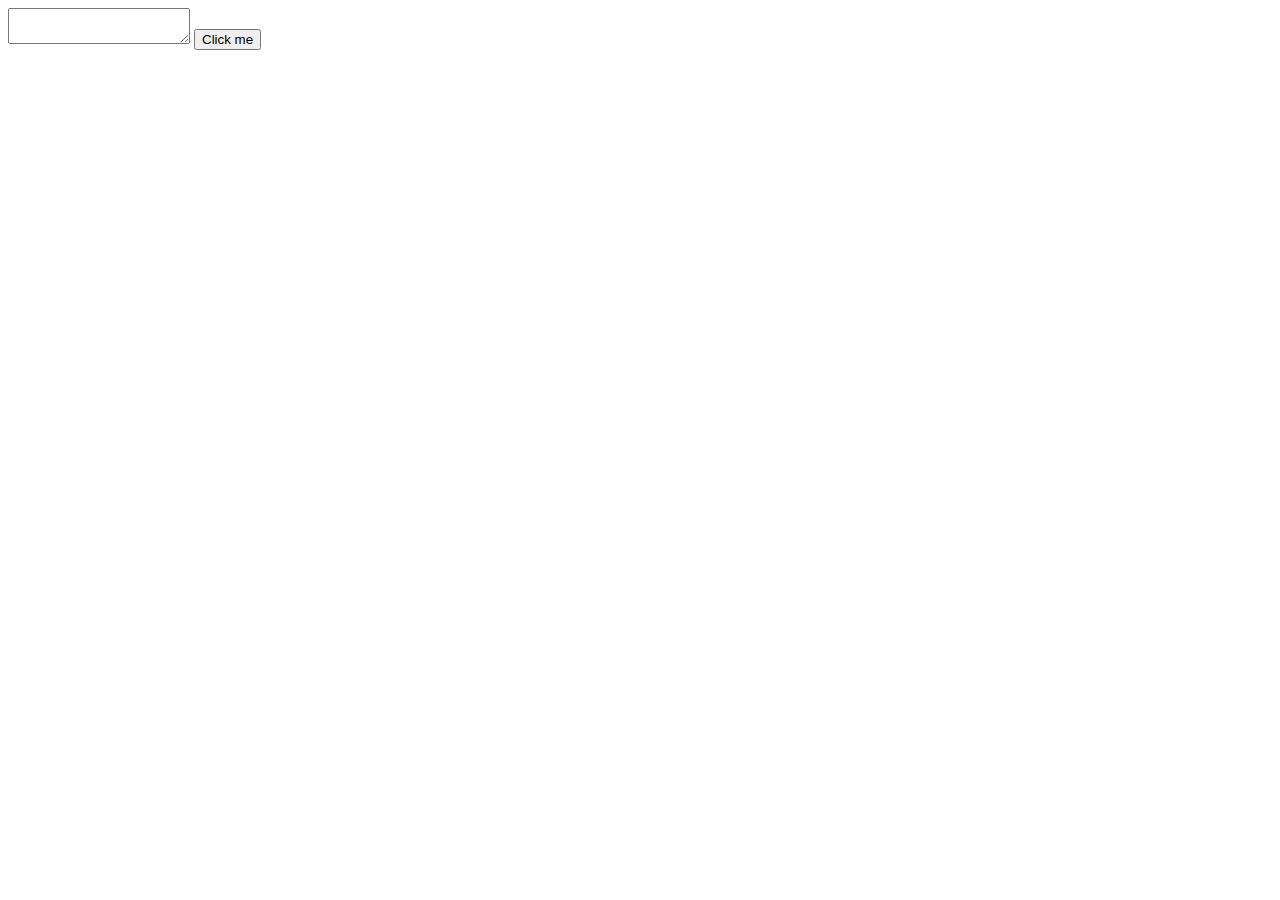
<file: get-teams/index.html>
<!DOCTYPE html>
<html lang="en">
<head>
    <meta charset="UTF-8">
    <meta name="viewport" content="width=device-width, initial-scale=1.0">
    <title>Document</title>
</head>
<body>
    <textarea id="textarea"></textarea>
    <button onclick="submit()">Click me</button>

    <script src="index.js"></script>
</body>
</html>
</file>
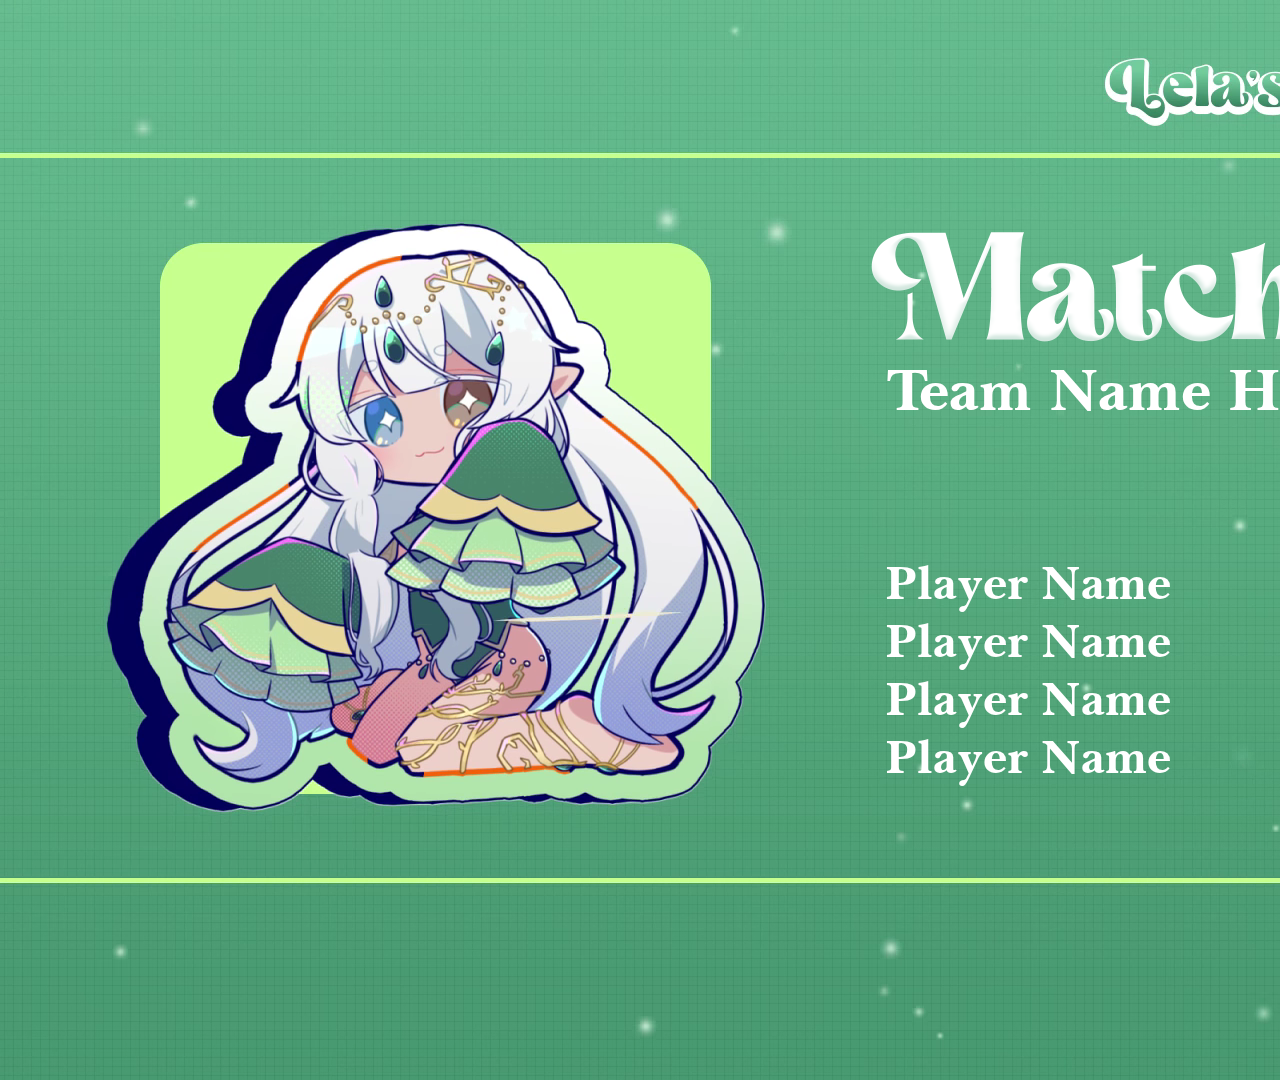
<file: winner/index.html>
<!DOCTYPE html>
<html lang="en">
<head>
    <meta charset="UTF-8">
    <meta name="viewport" content="width=device-width, initial-scale=1.0">
    <title>Winner</title>

    <link rel="stylesheet" href="../_shared/shared.css">
    <link rel="stylesheet" href="style.css">
</head>
<body>
    <video autoplay loop muted>
        <source src="static/greenwin-bg.webm">
    </video>

    <div class="main">
        <div class="team-name">Team Name Here</div>
        <div class="player-names">
            <div class="player-name">Player Name</div>
            <div class="player-name">Player Name</div>
            <div class="player-name">Player Name</div>
            <div class="player-name">Player Name</div>
        </div>
    </div>
</body>
</html>
</file>
<file: _shared/shared.css>
@font-face {
    font-family: "Baskerville BT";
    src: url("../fonts/Baskerville\ BT\ Bold.ttf");
    font-weight: 700;
}

video {
    position: absolute;
    top: 0;
    left: 0;
}

.main {
    position: absolute;
    top: 0;
    left: 0;
    width: 1920px;
    height: 1080px;
    font-family: "Baskerville BT";
    font-weight: 700;
}
</file>
<file: winner/style.css>
.main {
    background-image: url("static/background.png");
    color: white;
}

.team-name {
    position: absolute;
    top: 352px;
    left: 886px;
    font-size: 60px;
}

.player-names {
    position: absolute;
    top: 554px;
    left: 886px;
    font-size: 48px;
}
.player-name {
    margin: -1px;
}
</file>
